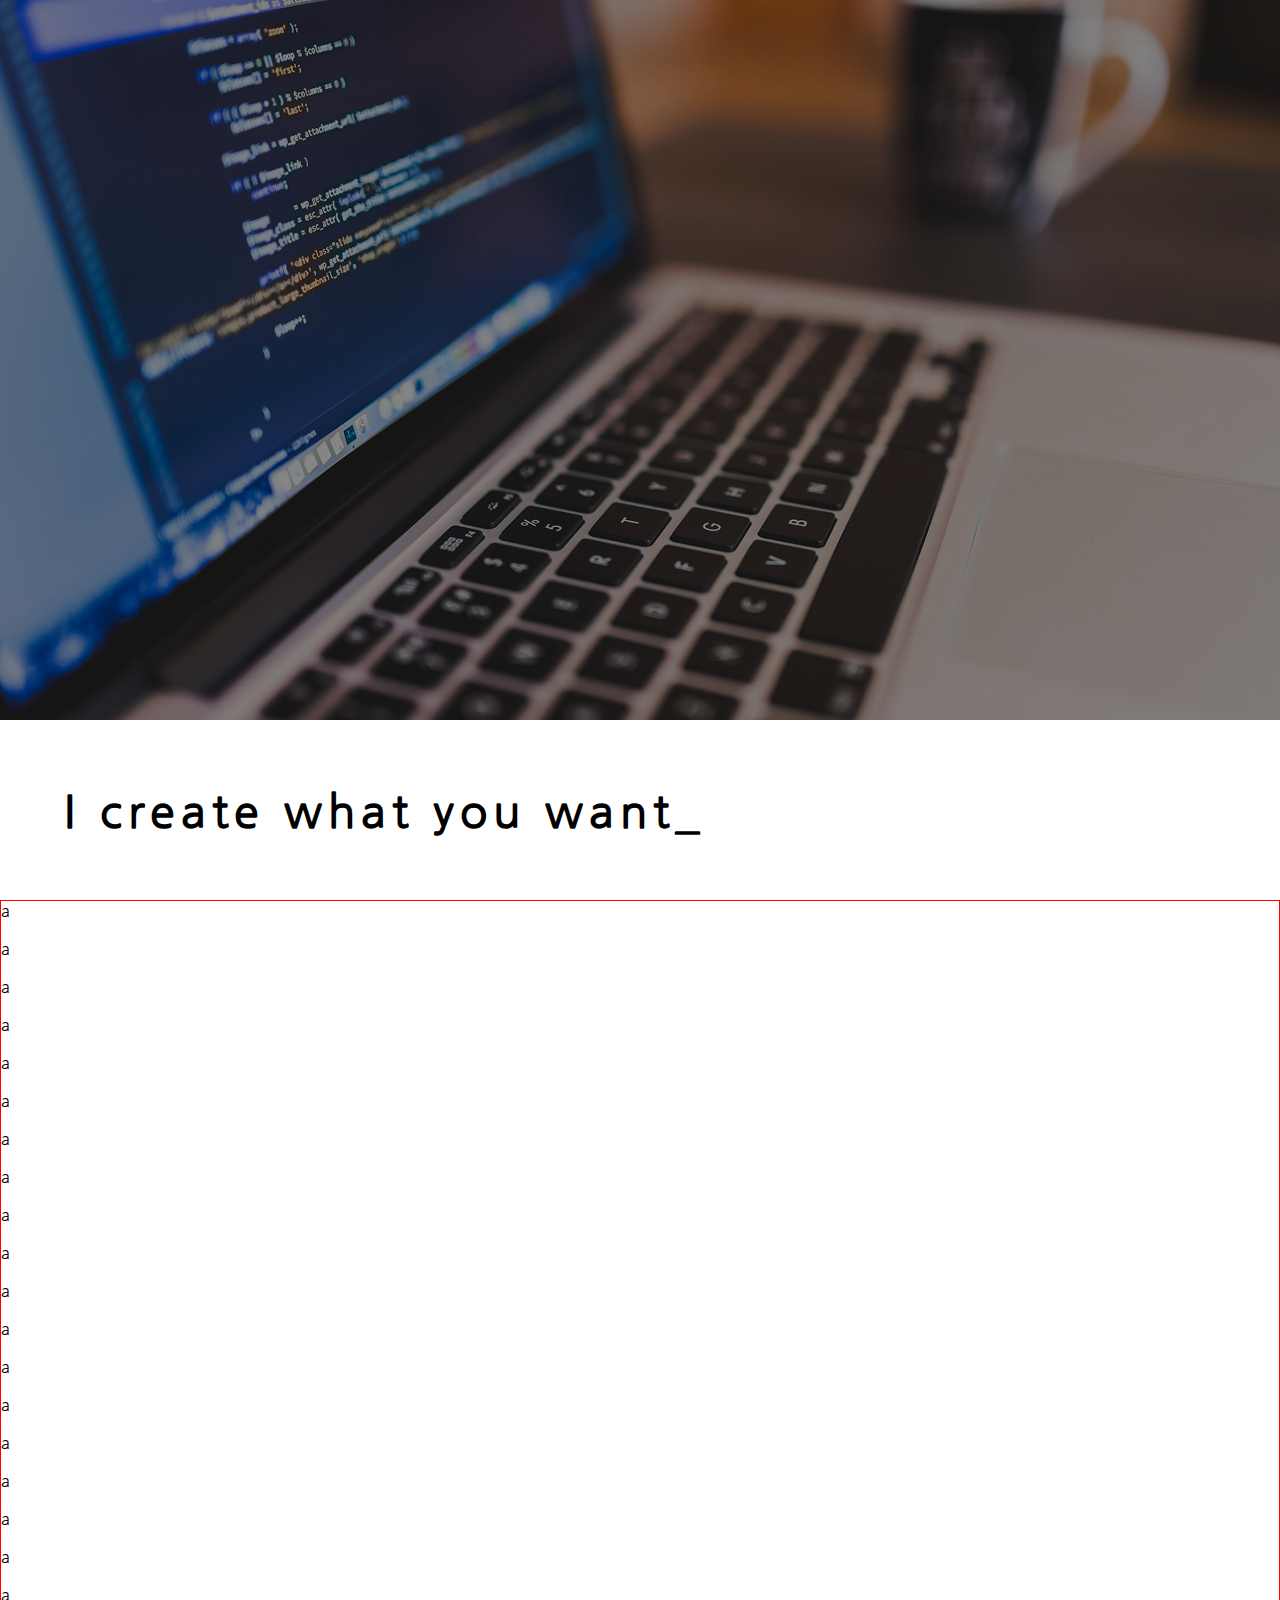
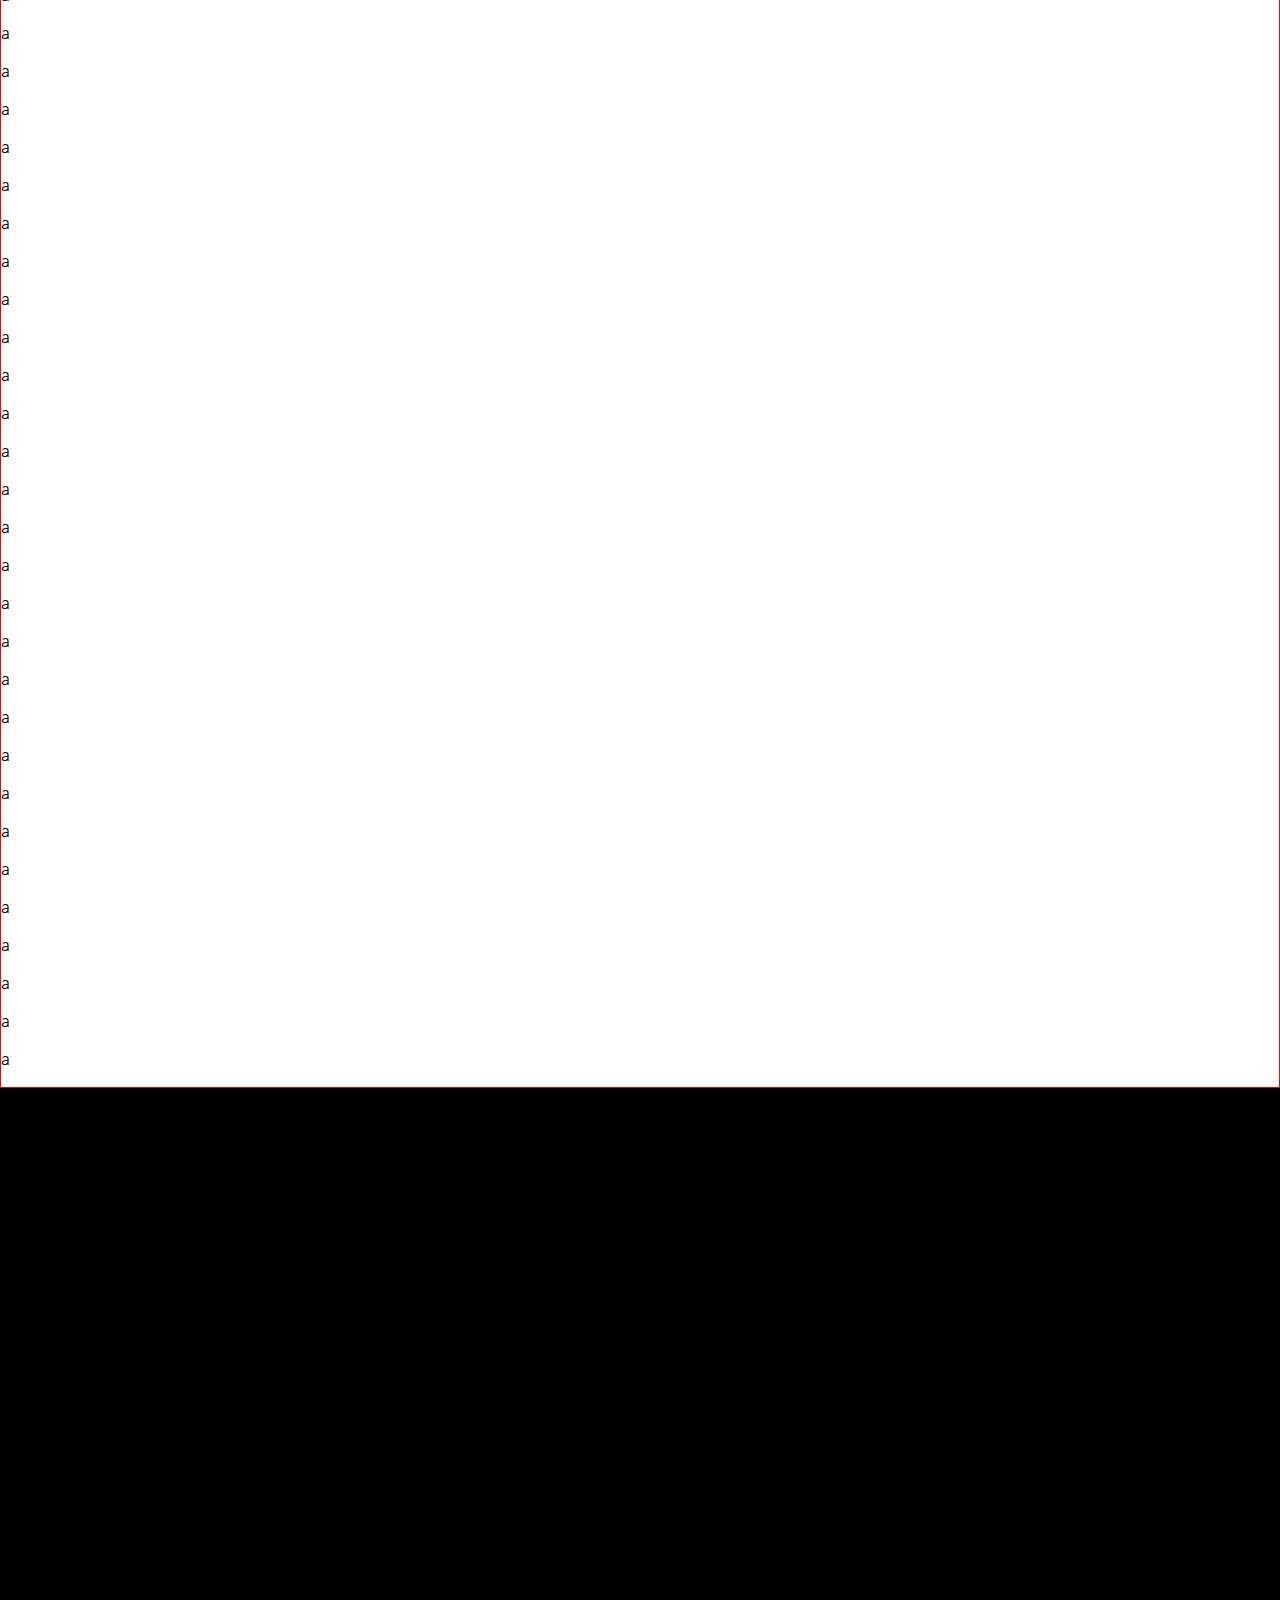
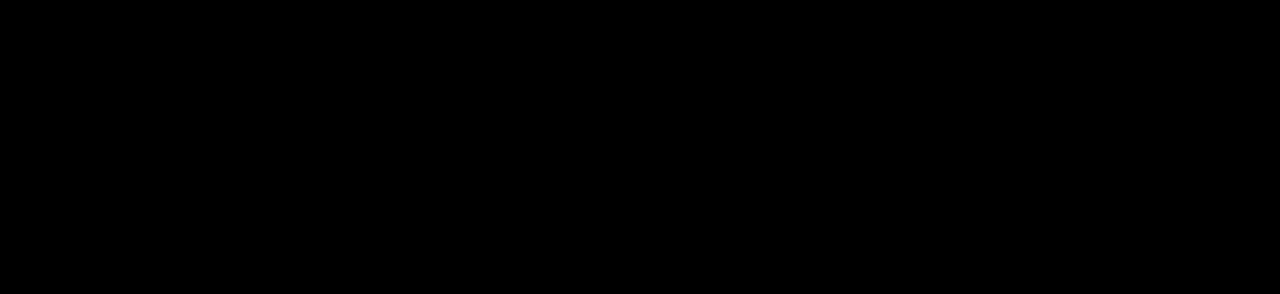
<file: index.html>
<!DOCTYPE html>
<html lang="en">
<head>
    <meta charset="UTF-8">
    <meta name="viewport" content="width=device-width, initial-scale=1.0">
    <meta http-equiv="X-UA-Compatible" content="ie=edge">
    <meta http-equiv="refresh" content="0;url='pf/index.html'" />
    <title>Document</title>
</head>
<body>
    
</body>
</html>
</file>
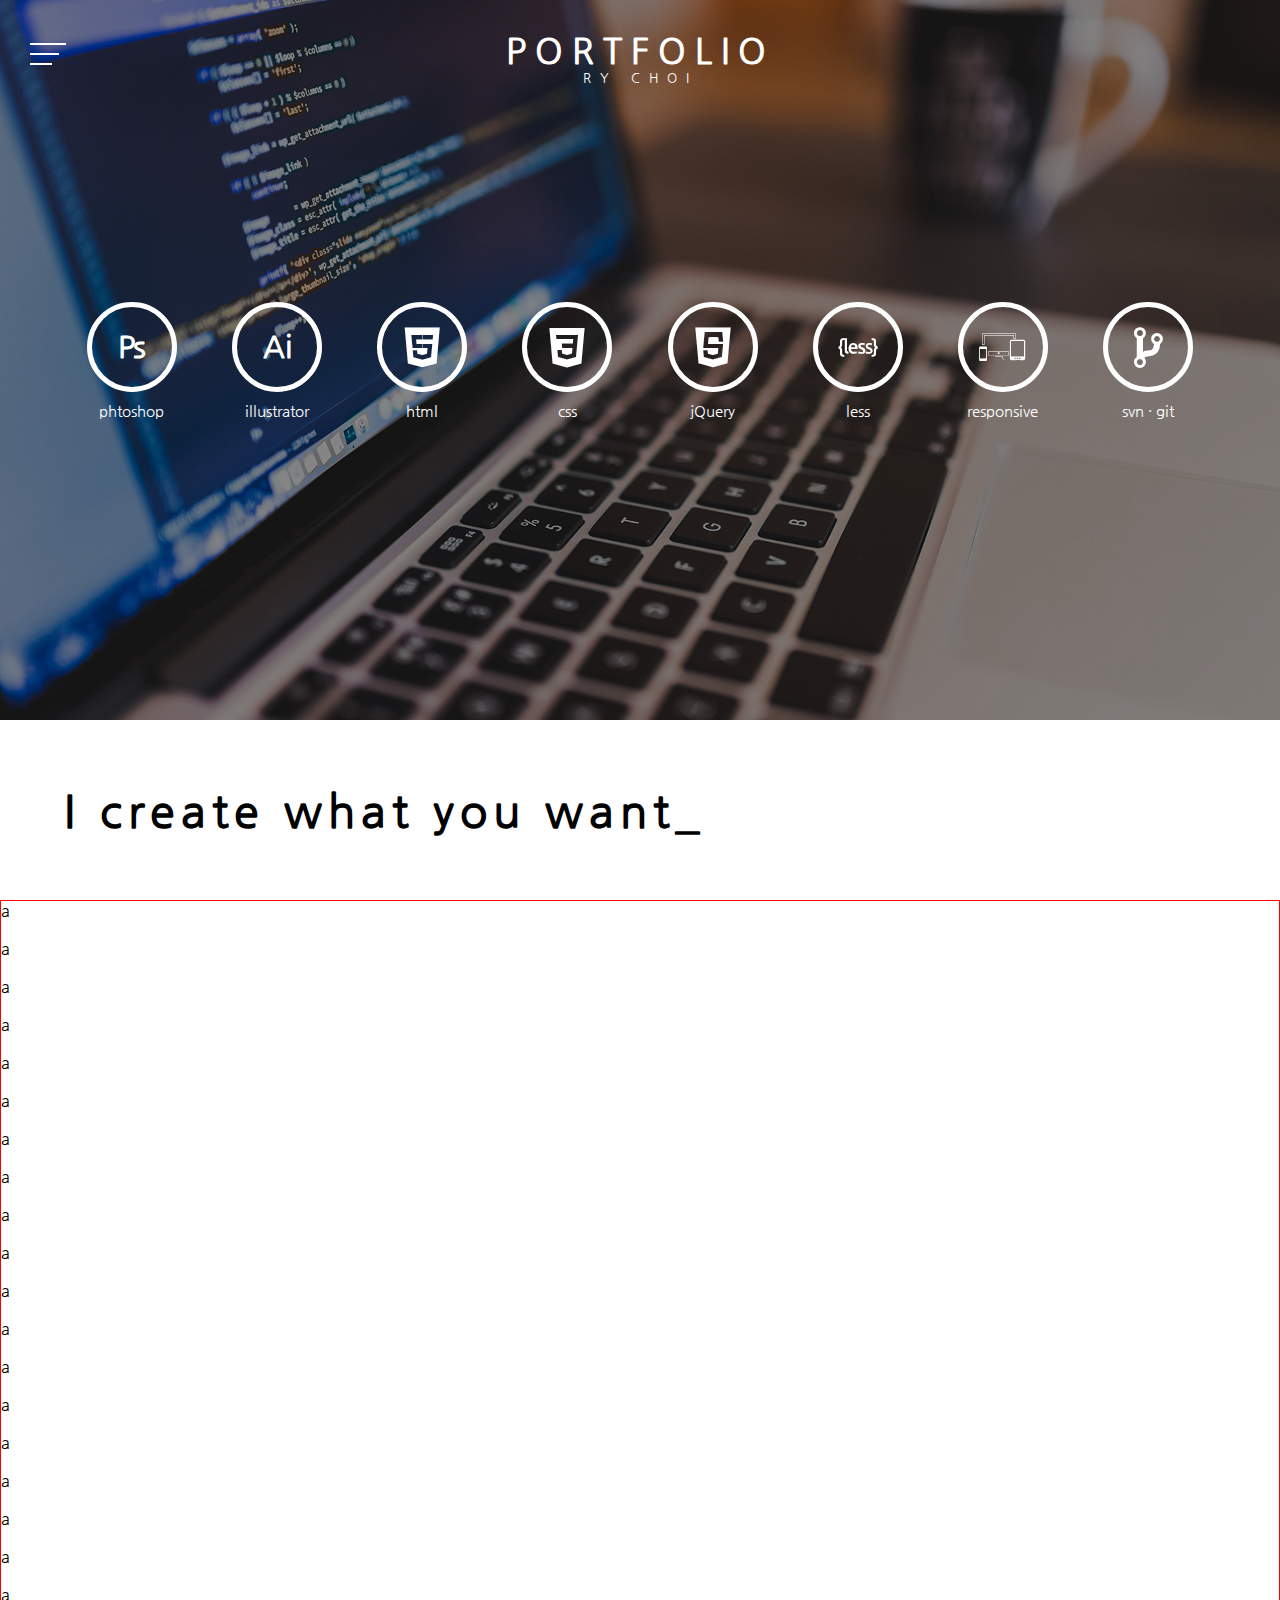
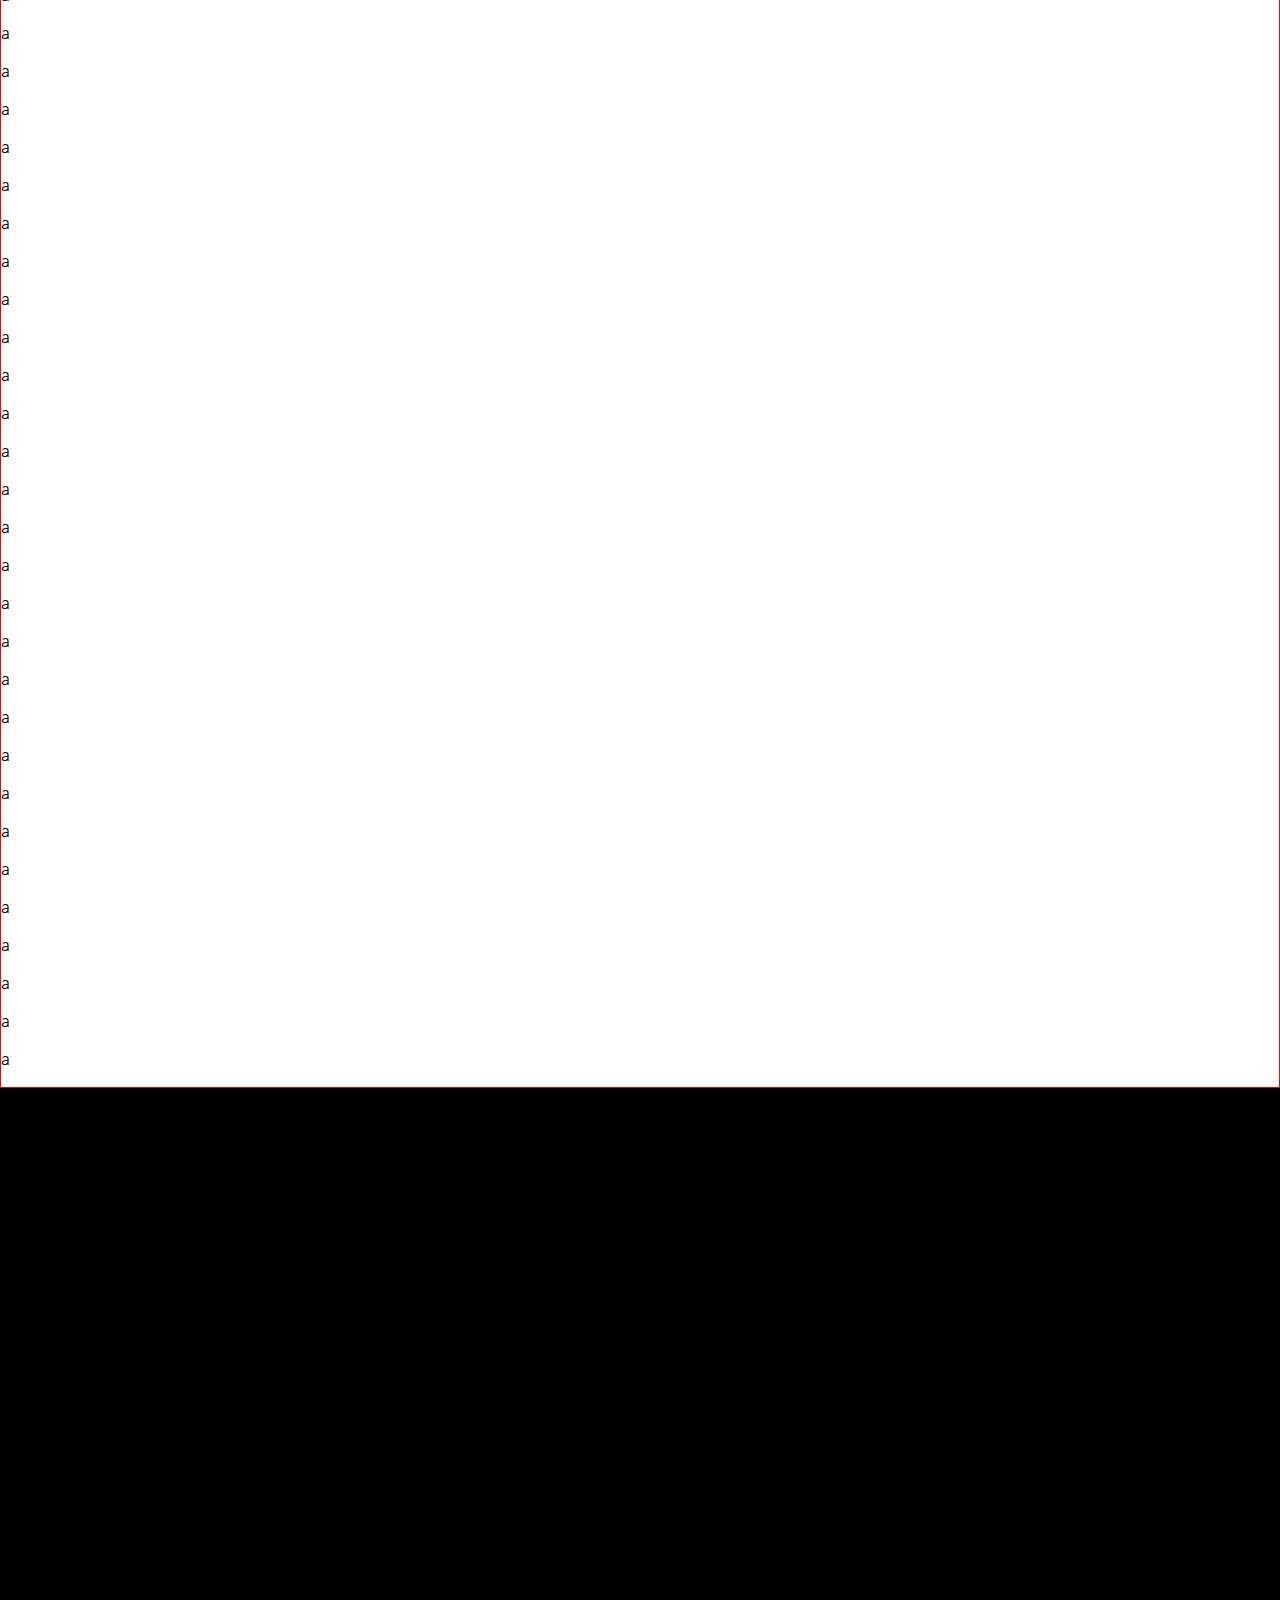
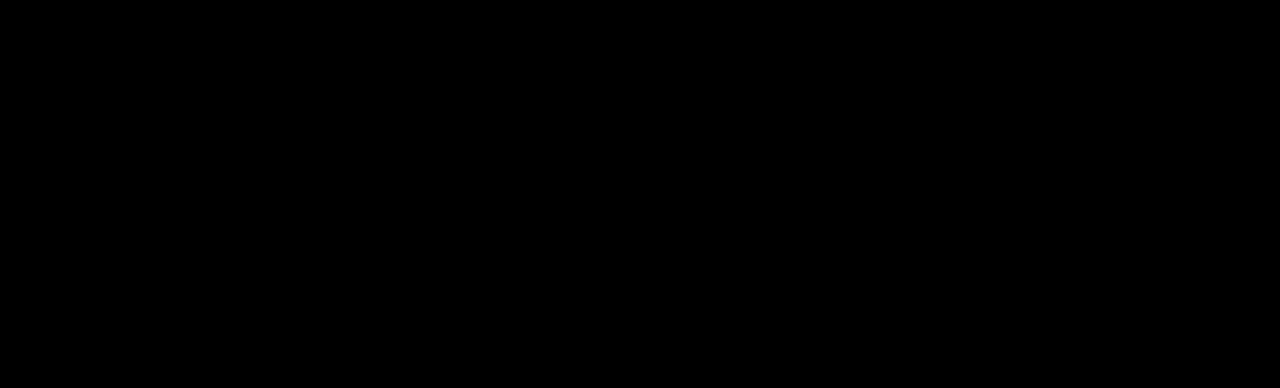
<file: pf/index.html>
<!DOCTYPE html>
<html lang="ko">
<head>
    <meta charset="UTF-8">
    <meta name="viewport" content="width=device-width, initial-scale=1.0">
    <meta http-equiv="X-UA-Compatible" content="ie=edge">
    <script src="https://ajax.googleapis.com/ajax/libs/jquery/1.12.0/jquery.min.js"></script>
    <!-- <link href='//cdn.jsdelivr.net/devicons/1.8.0/css/devicons.min.css' rel='stylesheet'> -->
    <link rel="stylesheet" href="css/devicons.min.css">
    <link rel="stylesheet" href="css/animate.css">
    <link rel="stylesheet" href="css/common.css">
    <script type="text/javascript" src="js/wow.min.js"></script>
    <script type="text/javascript" src="js/script.js"></script>
    <script>
        //순서1


        //순서3
        //순서4
        $(window).load(function()}{
            $('.wrapper').removeClass('loading-hidden')
        })
    </script>
    <title>Portfolio_by RY CHOI</title>
</head>
<body>
    <div class="wrapper loading-hidden">
        <!-- header -->
        <div class="header">
            <div class="menu">
                <div class="menu-btn wow fadeInUp" data-wow-duration="2s">
                    <span></span>
                    <span class="menu_btn_middle"></span>
                    <span class="menu_btn_bottom"></span>
                </div>
                <div class="gnb wow fadeInUp" data-wow-duration="0.6s">
                    <a href="#none" class="gnb_about wow fadeInLeft" data-wow-duration="0.3s">About</a>
                    <a href="#none" class="gnb_works wow fadeInLeft" data-wow-duration="0.6s">Works</a>
                    <a href="#none" class="wow fadeInLeft" data-wow-duration="0.9s">Contact</a>
                </div>
            </div>
            <div class="logo">
                <h1>
                    <a href="index.html">
                        <span class="wow fadeInUp" data-wow-duration="0.7s">PORTFOLIO</span>
                        <span class="wow fadeInUp" data-wow-duration="1.5s">RY CHOI</span>
                    </a>
                </h1>
            </div>
        </div>
        <!-- // header -->

        <!-- <div class="content"> -->
            <!-- about -->
            <div class="about pages">
                <div class="top">
                    <span class="filter"></span>
                    <div class="skills">
                        <ul>
                            <li class="wow fadeInUp" data-wow-delay="1s" data-wow-duration="1s">
                                <span class="devicons adobe">Ps</span>
                                <span class="text">phtoshop</span>
                            </li>
                            <li class="wow fadeInUp" data-wow-delay="1.1s" data-wow-duration="1s">
                                <span class="devicons adobe">Ai</span>
                                <span class="text">illustrator</span>
                            </li>
                            <li class="wow fadeInUp" data-wow-delay="1.2s" data-wow-duration="1s">
                                <span class="devicons devicons-html5"></span>
                                <span class="text">html</span>
                            </li>
                            <li class="wow fadeInUp" data-wow-delay="1.3s" data-wow-duration="1s">
                                <span class="devicons devicons-css3"></span>
                                <span class="text">css</span>
                            </li>
                            <li class="wow fadeInUp" data-wow-delay="1.4s" data-wow-duration="1s">
                                <span class="devicons devicons-javascript_shield"></span>
                                <span class="text">jQuery</span>
                            </li>
                            <li class="wow fadeInUp" data-wow-delay="1.5s" data-wow-duration="1s">
                                <span class="devicons devicons-less"></span>
                                <span class="text">less</span>
                            </li>
                            <li class="wow fadeInUp" data-wow-delay="1.6s" data-wow-duration="1s">
                                <span class="devicons devicons-responsive"></span>
                                <span class="text">responsive</span>
                            </li>
                            <li class="wow fadeInUp" data-wow-delay="1.7s" data-wow-duration="1s">
                                <span class="devicons devicons-git_branch"></span>
                                <span class="text">svn · git</span>
                            </li>
                        </ul>
                    </div>
                </div>
                <div class="bottom">
                    <div class="text">
                        I create what you want_
                    </div>
                </div>
            </div>
            <!-- // about -->

            <!-- works -->
            <div class="works pages">
                <p>a</p><br>
                <p>a</p><br>
                <p>a</p><br>
                <p>a</p><br>
                <p>a</p><br>
                <p>a</p><br>
                <p>a</p><br>
                <p>a</p><br>
                <p>a</p><br>
                <p>a</p><br>
                <p>a</p><br>
                <p>a</p><br>
                <p>a</p><br>
                <p>a</p><br>
                <p>a</p><br>
                <p>a</p><br>
                <p>a</p><br>
                <p>a</p><br>
                <p>a</p><br>
                <p>a</p><br>
                <p>a</p><br>
                <p>a</p><br>
                <p>a</p><br>
                <p>a</p><br>
                <p>a</p><br>
                <p>a</p><br>
                <p>a</p><br>
                <p>a</p><br>
                <p>a</p><br>
                <p>a</p><br>
                <p>a</p><br>
                <p>a</p><br>
                <p>a</p><br>
                <p>a</p><br>
                <p>a</p><br>
                <p>a</p><br>
                <p>a</p><br>
                <p>a</p><br>
                <p>a</p><br>
                <p>a</p><br>
                <p>a</p><br>
                <p>a</p><br>
                <p>a</p><br>
                <p>a</p><br>
                <p>a</p><br>
                <p>a</p><br>
                <p>a</p><br>
            </div>
            <!-- // works -->

            <!-- contact -->
            <div class="contact pages">

            </div>
            <!-- // contact -->
        <!-- </div> -->
    </div>
    <script>
        //순서2
    </script>
</body>
</html>
</file>
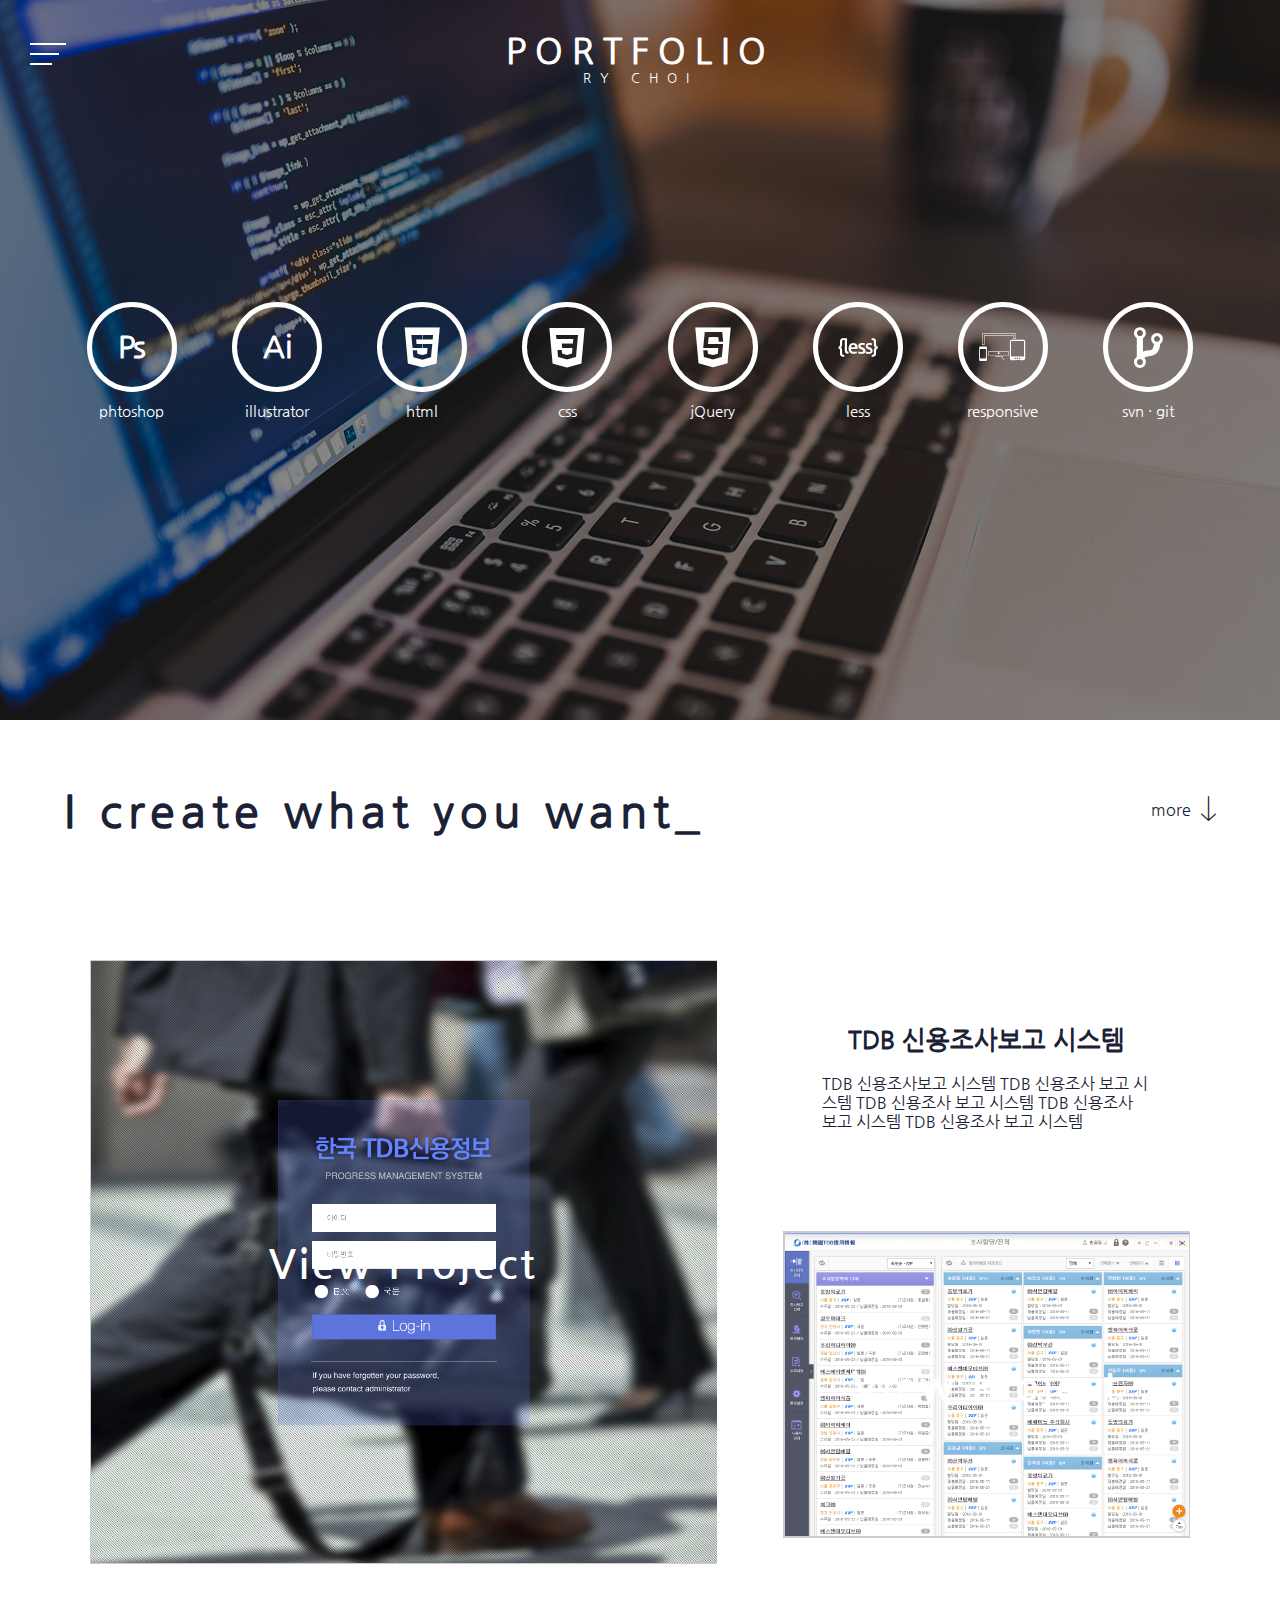
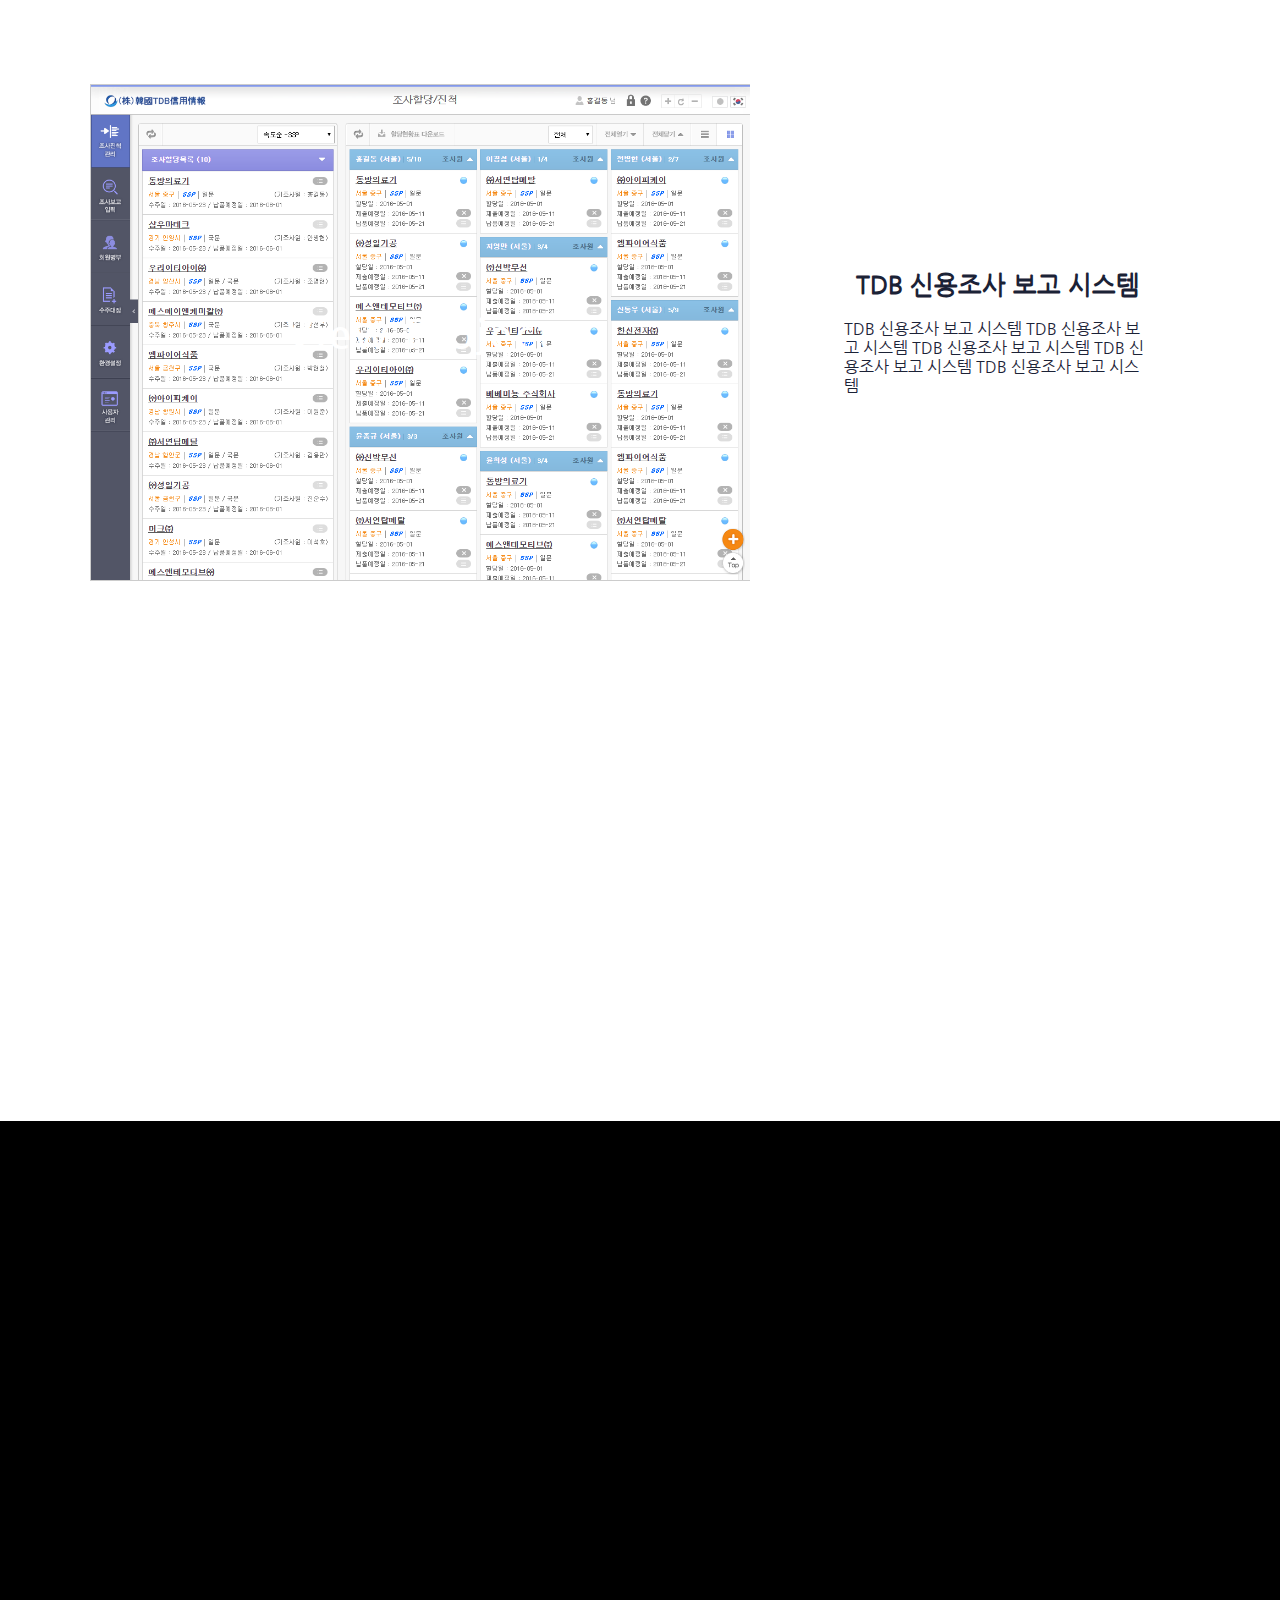
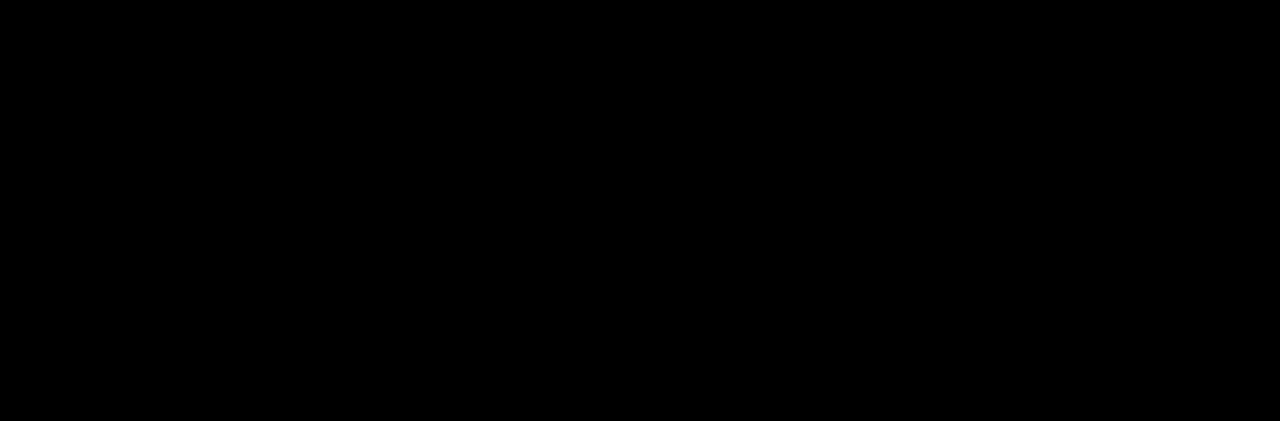
<file: public_html/pf/index.html>
<!DOCTYPE html>
<html lang="ko">
<head>
    <meta charset="UTF-8">
    <meta name="viewport" content="width=device-width, initial-scale=1.0">
    <meta http-equiv="X-UA-Compatible" content="IE=edge">
    <script src="https://ajax.googleapis.com/ajax/libs/jquery/1.12.0/jquery.min.js"></script>
    <link rel="stylesheet" href="css/animate.css">
    <link rel="stylesheet" href="css/devicons.min.css">
    <link rel="stylesheet" href="css/ionicons.min.css">
    <link rel="stylesheet" href="css/common.css">
    <script type="text/javascript" src="js/wow.min.js"></script>
    <script type="text/javascript" src="js/script.js"></script>
    <script>
        $(window).load(function(){
            $('.wrapper').removeClass('loading-hidden');
            $('.about .top').animate({'opacity': 1},500);
        })
    </script>
    <title>Portfolio_by RY CHOI</title>
</head>
<body>
    <div class="wrapper loading-hidden">
        <!-- header -->
        <div class="header">
            <div class="menu">
                <div class="menu-btn wow fadeInUp" data-wow-duration="2.5s">
                    <span></span>
                    <span class="menu_btn_middle"></span>
                    <span class="menu_btn_bottom"></span>
                </div>
                <div class="gnb wow fadeInUp" data-wow-duration="0.6s">
                    <a href="#none" class="gnb_about wow fadeInLeft" data-wow-duration="0.3s">About</a>
                    <a href="#none" class="gnb_works wow fadeInLeft" data-wow-duration="0.6s">Works</a>
                    <a href="#none" class="wow fadeInLeft" data-wow-duration="0.9s">Contact</a>
                </div>
            </div>
            <div class="logo">
                <h1>
                    <a href="index.html">
                        <span class="wow fadeInUp" data-wow-duration="1.2s">PORTFOLIO</span>
                        <span class="wow fadeInUp" data-wow-duration="2s">RY CHOI</span>
                    </a>
                </h1>
            </div>
        </div>
        <!-- // header -->

        <!-- <div class="content"> -->
            <!-- about -->
            <div class="about pages">
                <div class="top">
                    <span class="filter"></span>
                    <div class="skills">
                        <ul>
                            <li class="wow fadeInUp" data-wow-delay="1.5s" data-wow-duration="1s">
                                <span class="devicons adobe">Ps</span>
                                <span class="text">phtoshop</span>
                            </li>
                            <li class="wow fadeInUp" data-wow-delay="1.6s" data-wow-duration="1s">
                                <span class="devicons adobe">Ai</span>
                                <span class="text">illustrator</span>
                            </li>
                            <li class="wow fadeInUp" data-wow-delay="1.7s" data-wow-duration="1s">
                                <span class="devicons devicons-html5"></span>
                                <span class="text">html</span>
                            </li>
                            <li class="wow fadeInUp" data-wow-delay="1.8s" data-wow-duration="1s">
                                <span class="devicons devicons-css3"></span>
                                <span class="text">css</span>
                            </li>
                            <li class="wow fadeInUp" data-wow-delay="1.9s" data-wow-duration="1s">
                                <span class="devicons devicons-javascript_shield"></span>
                                <span class="text">jQuery</span>
                            </li>
                            <li class="wow fadeInUp" data-wow-delay="2s" data-wow-duration="1s">
                                <span class="devicons devicons-less"></span>
                                <span class="text">less</span>
                            </li>
                            <li class="wow fadeInUp" data-wow-delay="2.1s" data-wow-duration="1s">
                                <span class="devicons devicons-responsive"></span>
                                <span class="text">responsive</span>
                            </li>
                            <li class="wow fadeInUp" data-wow-delay="2.2s" data-wow-duration="1s">
                                <span class="devicons devicons-git_branch"></span>
                                <span class="text">svn · git</span>
                            </li>
                        </ul>
                    </div>
                </div>
                <div class="bottom wow fadeIn" data-wow-delay="1s" data-wow-duration="1s">
                    <div class="text">
                        I create what you want<span>_</span>
                    </div>
                    <div class="down-btn">
                        <a href="#none" title="밑으로">
                            more
                            <span class="ion-ios-arrow-thin-down"></span>
                        </a>
                    </div>
                </div>
            </div>
            <!-- // about -->

            <!-- works -->
            <div class="works pages">
                <div class="works-box works1">
                    <a href="#none">
                        <span class="float-left img-box">
                            <img src="images/img_works_tdb3.png" alt="TDB 신용조사보고 시스템">
                            <strong class="view-pjt">View Project</strong>
                        </span>
                        <span class="float-right">
                            <span class="text-box">
                                <span class="title">TDB 신용조사보고 시스템</span>
                                <span class="descrip">TDB 신용조사보고 시스템 TDB 신용조사 보고 시스템 TDB 신용조사 보고 시스템 TDB 신용조사 보고 시스템 TDB 신용조사 보고 시스템</span>
                            </span>
                            <span class="img-box sub-img">
                                <img src="images/img_works_tdb.png" alt="TDB 신용조사보고 시스템">
                                <strong class="view-pjt">View Project</strong>
                            </span>
                        </span>
                    </a>
                </div>
                <div class="works-box works2">
                    <a href="#none">
                        <span class="img-box main-img float-left">
                            <img src="images/img_works_tdb.png" alt="TDB 신용조사 보고 시스템">
                            <strong class="view-pjt">View Project</strong>
                        </span>
                        <span class="float-right">
                            <span class="text-box">
                                <span class="title">TDB 신용조사 보고 시스템</span>
                                <span class="descrip">TDB 신용조사 보고 시스템 TDB 신용조사 보고 시스템 TDB 신용조사 보고 시스템 TDB 신용조사 보고 시스템 TDB 신용조사 보고 시스템</span>
                            </span>
                        </span>
                    </a>
                </div>
                <div class="works-box works3">
                    <a href="#none"></a>
                </div>
                <div class="works-box works4">
                    <a href="#none"></a>
                </div>
                <div class="works-box works5">
                    <a href="#none"></a>
                </div>
                <div class="works-box works6">
                    <a href="#none"></a>
                </div>
            </div>
            <!-- // works -->

            <!-- contact -->
            <div class="contact pages">

            </div>
            <!-- // contact -->
        <!-- </div> -->
    </div>
</body>
</html>
</file>
<file: pf/css/common.css>
@font-face{
 	font-family:"NanumGothic-Regular";
 	src:url('../fonts/NanumGothic-Regular.eot');
 	src:url('../fonts/NanumGothic-Regular.eot?#iefix') format('embedded-opentype'),
 	url('../fonts/NanumGothic-Regular.woff') format('woff'),
 	url('../fonts/NanumGothic-Regular.ttf') format('truetype');
 }

 @font-face{
 	font-family:"NanumGothic-Bold";
 	src:url('../fonts/NanumGothic-Bold.eot');
 	src:url('../fonts/NanumGothic-Bold.eot?#iefix') format('embedded-opentype'),
 	url('../fonts/NanumGothic-Bold.woff') format('woff'),
 	url('../fonts/NanumGothic-Bold.ttf') format('truetype');
 }
@font-face {font-family:'devicons';
    src:url('../fonts/devicons.eot?xqxft6');
    src:url('../fonts/devicons.eot?#iefixxqxft6') format('embedded-opentype'), url('../fonts/devicons.woff?xqxft6') format('woff'), url('../fonts/devicons.ttf?xqxft6') format('truetype'), url('../fonts/devicons.svg?xqxft6#devicons') format('svg');
    font-weight: normal;
    font-style: normal;
}
.devicons {font-family:'devicons'}
* {margin: 0; padding: 0;}
ul {list-style:none;}
a {text-decoration:none;}
html,body{max-width:100%;min-width:320px;height:100%;}
body * {font-family: "NanumGothic-Regular", sans-serif;}
body::-webkit-scrollbar {visibility: hidden;}
.wrapper {position:relative;width:100%;height:100%;-ms-overflow-style:none;overflow:-moz-scrollbars-none;}
.wrapper.loading-hidden {display:visible;}
.header {z-index:10;position:absolute;margin-top:30px;width:100%;height:100px;}
.menu {position:fixed;top:43px;left:30px;}
.menu-btn {width:36px;cursor:pointer;}
.menu-btn span {display:block;margin-top:8px;width:100%;height:2px;background-color: #fff;}
.menu-btn span:first-child {margin-top: 0;}
.menu-btn span.menu_btn_middle {width:80%;}
.menu-btn span.menu_btn_bottom {width:60%;}

.gnb {display:none;margin-top:20px;}
.gnb.on {display:block;}
.gnb a {display:block;margin-top:10px;font-size:25px;color:#fff;letter-spacing:7px;}
.gnb a::after {display:block;content:" ";width:0%;height:2px;background-color: #fff;-webkit-transition:width 0.3s ease;-o-transition:width 0.3s ease;transition:width 0.3s ease;}
.gnb a.on::after {width:100%;}
.gnb visited {color:#fff;}

.logo {margin:0 auto;width:300px;text-align:center;}
.logo h1 a {font-weight:700;color:#fff;}
.logo h1 a:visited {color:#fff;}
.logo h1 a span {display:block;font-size:35px;letter-spacing:9px;}
.logo h1 a span:last-child {font-size:13px;font-weight:500;}

.about {width:100%;height:100%;}
.about .top {position:relative;width: 100%;height:80%;background: url('../images/bg_2.jpg') no-repeat center center; -webkit-background-size: cover;background-size: cover;}
.about .top .skills {z-index:6;position:absolute;top:50%;width:100%;text-align:center;}
.about .top .skills ul {margin:0 auto;}
.about .top .skills li {display:inline-block;margin:10px 2%;color:#fff;}
.about .top .skills li .devicons {display:inline-block;width:80px;height:80px;line-height:80px;font-size:50px;border:5px #fff solid;border-radius:50%;}
.about .top .skills li .devicons.adobe {font-family: "NanumGothic-Regular", sans-serif;font-size:30px;font-weight:600;}
.about .top .skills li .devicons.devicons-responsive {font-size:65px;}
.about .top .skills li .text {display:block;margin-top: 10px;font-size:15px;}
.about .top .filter {z-index:5;position:absolute;display:block;top:0;left:0;width:100%;height:100%;font-size:0;vertical-align:top;background:rgba(0,0,0,0.4);}
.about .bottom {display:table;width:100%;height:20%;}
.about .bottom .text {display:table-cell;padding:0 5%;font-size:45px;font-weight:600;letter-spacing: 6px;vertical-align:middle;}

.works {border:1px red solid;}

.contact {height:100%;background-color: #000;}

@media (max-width: 1200px) {
    .about .top .skills li {margin:10px 1%;}
}

@media (max-width: 1024px) {
    .about .top .skills ul {width:65%;min-width:510px;}
    .about .top .skills li {margin:10px 3%;}
}

@media (max-width: 510px) {
    .menu {top:32px;}
    .logo {text-align:right;}
    .logo h1 a span {font-size:15px;}
    .logo h1 a span:last-child {font-size:12px;}
    .about .top {background: url('../images/bg_2_low.jpg') no-repeat 40% center; -webkit-background-size: cover;background-size: cover;}
    .about .top .skills ul {width:90%;min-width:320px;margin-top:20px;}
    .about .top .skills li {margin:10px 2.5%;}
    .about .top .skills li .devicons {width:60px;height:60px;line-height:60px;font-size:35px;border:4px #fff solid;}
    .about .top .skills li .devicons.adobe {font-size:25px;}
    .about .top .skills li .devicons.devicons-responsive {font-size:54px;}
}

@media (max-width: 420px) {
    .about .top .skills ul {width:85%;margin-top:50px;}
    .about .top .skills li {margin:10px 2%;width:58px;}
    .about .top .skills li .devicons {width:40px;height:40px;line-height:40px;font-size:22px;border:3px #fff solid;}
    .about .top .skills li .devicons.adobe {font-size:15px;}
    .about .top .skills li .devicons.devicons-less {font-size:30px;}
    .about .top .skills li .devicons.devicons-responsive {font-size:35px;}
    .about .top .skills li .text {font-size:12px;}
    .about .bottom .text {font-size:25px;}
}
</file>
<file: public_html/pf/css/common.css>
@font-face{
 	font-family:"NanumGothic-Regular";
 	src:url('../fonts/NanumGothic-Regular.eot');
 	src:url('../fonts/NanumGothic-Regular.eot?#iefix') format('embedded-opentype'),
 	url('../fonts/NanumGothic-Regular.woff') format('woff'),
 	url('../fonts/NanumGothic-Regular.ttf') format('truetype');
 }

 @font-face{
 	font-family:"NanumGothic-Bold";
 	src:url('../fonts/NanumGothic-Bold.eot');
 	src:url('../fonts/NanumGothic-Bold.eot?#iefix') format('embedded-opentype'),
 	url('../fonts/NanumGothic-Bold.woff') format('woff'),
 	url('../fonts/NanumGothic-Bold.ttf') format('truetype');
 }
* {margin: 0; padding: 0;}
ul {list-style:none;}
a {text-decoration:none;}
html,body{max-width:100%;min-width:320px;height:100%;}
body * {font-family: "NanumGothic-Regular", sans-serif;}
strong {font-family: "NanumGothic-Bold", sans-serif;}
::-webkit-scrollbar {display:none;}

.wrapper {position:relative;width:100%;height:100%;-ms-overflow-style:none;overflow:-moz-scrollbars-none;}
.wrapper.loading-hidden {display:visible;}
.header {z-index:10;position:absolute;margin-top:30px;width:100%;height:100px;}
.menu {position:fixed;top:43px;left:30px;}
.menu .menu-btn {width:36px;cursor:pointer;}
.menu .menu-btn span {display:block;margin-top:8px;width:100%;height:2px;background-color: #fff;}
.menu .menu-btn span:first-child {margin-top: 0;}
.menu .menu-btn span.menu_btn_middle {width:80%;}
.menu .menu-btn span.menu_btn_bottom {width:60%;}

.gnb {display:none;margin-top:20px;}
.gnb.on {display:block;}
.gnb a {display:block;margin-top:10px;font-size:25px;color:#fff;letter-spacing:7px;}
.gnb a::after {display:block;content:" ";width:0%;height:2px;background-color: #fff;-webkit-transition:width 0.3s ease;-o-transition:width 0.3s ease;transition:width 0.3s ease;}
.gnb a.on::after {width:100%;}
.gnb visited {color:#fff;}

.logo {margin:0 auto;width:300px;text-align:center;}
.logo h1 a {font-weight:700;color:#fff;}
.logo h1 a:visited {color:#fff;}
.logo h1 a span {display:block;font-size:35px;letter-spacing:9px;}
.logo h1 a span:last-child {font-size:13px;font-weight:500;}

.about {width:100%;height:100%;}
.about .top {position:relative;width: 100%;height:80%;opacity:0;background: url('../images/bg_2.jpg') no-repeat center center; -webkit-background-size: cover;background-size: cover;}
.about .top .skills {z-index:6;position:absolute;top:50%;width:100%;text-align:center;}
.about .top .skills ul {margin:0 auto;}
.about .top .skills li {display:inline-block;margin:10px 2%;color:#fff;}
.about .top .skills li .devicons {display:inline-block;width:80px;height:80px;line-height:80px;font-size:50px;border:5px #fff solid;border-radius:50%;}
.about .top .skills li .devicons.adobe {font-family: "NanumGothic-Regular", sans-serif;font-size:30px;font-weight:600;}
.about .top .skills li .devicons.devicons-responsive {font-size:65px;}
.about .top .skills li .text {display:block;margin-top: 10px;font-size:15px;}
.about .top .filter {z-index:5;position:absolute;display:block;top:0;left:0;width:100%;height:100%;font-size:0;vertical-align:top;background:rgba(0,0,0,0.4);}
.about .bottom {display:table;width:100%;height:20%;}
.about .bottom .text {display:table-cell;padding-left:5%;width:75%;font-size:45px;color:#1b2236;font-weight:600;letter-spacing: 6px;vertical-align:middle;}
.about .bottom .text span {height:0;-webkit-animation: cursormove 1s infinite; /* Safari 4.0 - 8.0 */animation: cursormove 1s infinite;}
@-webkit-keyframes cursormove {0%   {opacity: 0;} 49%  {opacity: 0;} 50%  {opacity: 1;} 100% {opacity: 1;}}/* Safari 4.0 - 8.0 */
@keyframes cursormove {0%   {opacity: 0;} 49%  {opacity: 0;} 50%  {opacity: 1;} 100% {opacity: 1;}}/* Standard syntax */
.about .bottom .down-btn {display:table-cell;padding-right:5%;width:15%;height:100%;text-align:right;vertical-align:middle;}
.about .bottom .down-btn a {position:relative;display:inline-block;padding-right:25px;height:50px;line-height:50px;color:#1b2236;}
.about .bottom .down-btn a span {position:absolute;right:0;font-size:40px;-webkit-animation:  downmove 1s ease infinite; /* Safari 4.0 - 8.0 */animation: downmove 1s ease infinite;}
@-webkit-keyframes downmove {0%   {top:0px;} 50%  {top:3px;} 100% {top:0px;}} /* Safari 4.0 - 8.0 */
@keyframes downmove {0%   {top:0px;} 50%  {top:3px;} 100% {top:0px;}}/* Standard syntax */

.works {overflow:hidden;width:100%;height:auto;}
.works-box {overflow:hidden;width:100%;height:100%;}
.works-box a {overflow:hidden;display:block;margin:0 auto;padding:60px 90px;max-width:1400px;}
.works-box a .float-left {overflow:hidden;float:left;display:block;}
.works-box a .float-right {overflow:hidden;float:right;display:block;position:relative;}
.works-box a .img-box {overflow:hidden;position:relative;display:block;text-align:center;}
.works-box a .img-box::after {position:absolute;top:0;left:0;display:block;content:" ";width:100%;height:100%;opacity:0;background:#000;-webkit-animation:imgBlindOut 0.5s ease forwards;animation: imgBlindOut 0.5s ease forwards;}
.works-box a .img-box .view-pjt {display:inline-block;z-index:20;position:absolute;left:0;top:50%;width:100%;font-size:40px;font-weight:bold;color:#fff;letter-spacing:3px;-webkit-animation:textBlindOut 0.5s ease forwards;animation: textBlindOut 0.5s ease forwards;}
.works-box a .img-box img {width:100%;vertical-align:top;}
.works-box a .text-box {display:block;padding:35px;color:#1b2236;border:4px #fff solid;-webkit-animation:borderColorOut 0.5s ease forwards;animation: borderColorOut 0.5s ease forwards;}
.works-box a .text-box .title  {display:block;margin-bottom:20px;text-align:center;font-weight:bold;font-size:25px;}
/*img-box Blind*/
.works-box a.on .img-box::after {-webkit-animation:imgBlindIn 0.5s ease forwards;animation: imgBlindIn 0.5s ease forwards;}
@-webkit-keyframes imgBlindOut {0% {opacity:0.4;} 100% {opacity:0;}}
@keyframes imgBlindOut {0% {opacity:0.4;} 100% {opacity:0;}}
@-webkit-keyframes imgBlindIn {0% {opacity:0;} 100% {opacity:0.4;}}
@keyframes imgBlindIn {0% {opacity:0;} 100% {opacity:0.4;}}
.works-box a.on .img-box .view-pjt {-webkit-animation:textBlindIn 0.5s ease forwards;animation: textBlindIn 0.5s ease forwards;}
@-webkit-keyframes textBlindOut {0% {opacity:1;} 100% {opacity:0;}}
@keyframes textBlindOut {0% {opacity:1;} 100% {opacity:0;}}
@-webkit-keyframes textBlindIn {0% {opacity:0;} 100% {opacity:1;}}
@keyframes textBlindIn {0% {opacity:0;} 100% {opacity:1;}}
/*text-box border*/
.works-box a.on .text-box {-webkit-animation:borderColorIn 0.5s ease forwards;animation: borderColorIn 0.5s ease forwards;}
@-webkit-keyframes borderColorOut {0% {border:4px #1b2336solid;} 100% {border:4px #fff  solid;}}
@keyframes borderColorOut {0% {border:4px #1b2336  solid;} 100% {border:4px #fff solid;}}
@-webkit-keyframes borderColorIn {0% {border:4px #fff solid;} 100% {border:4px #1b2336 solid;}}
@keyframes borderColorIn {0% {border:4px #fff solid;} 100% {border:4px #1b2336 solid;}}

.works1 a .float-left {margin-right:3%;width:57%;}
.works1 a .float-right {margin-left:3%;width:37%;}
.works1 a .float-right .text-box {height:40%;}
.works1 a .float-right .img-box {margin-top:15%;height:40%;border:1px #ccc solid;}
.works1 a .img-box img {border:1px #ccc solid;}

.works2 a .float-left {width:60%;}
.works2 a .float-right {width:35%;}
.works2 a .img-box img {border:1px #ccc solid;}

.contact {height:100%;background-color: #000;}



@media (max-width: 1200px) {
    .about .top .skills li {margin:10px 1%;}
}

@media (max-width: 1024px) {
    .about .top .skills ul {width:65%;min-width:510px;}
    .about .top .skills li {margin:10px 3%;}
}

@media (max-width: 510px) {
    .menu {top:32px;}
    .menu .menu-btn {width:30px;}
    .logo {text-align:right;}
    .logo h1 a span {font-size:15px;}
    .logo h1 a span:last-child {font-size:12px;}
    .about .top {background: url('../images/bg_2_low.jpg') no-repeat 40% center; -webkit-background-size: cover;background-size: cover;}
    .about .top .skills ul {width:90%;min-width:320px;margin-top:20px;}
    .about .top .skills li {margin:10px 2.5%;}
    .about .top .skills li .devicons {width:60px;height:60px;line-height:60px;font-size:35px;border:4px #fff solid;}
    .about .top .skills li .devicons.adobe {font-size:25px;}
    .about .top .skills li .devicons.devicons-responsive {font-size:54px;}
    .about .bottom .text {font-size:30px;}
}

@media (max-width: 420px) {
    .about .top .skills ul {width:85%;margin-top:50px;}
    .about .top .skills li {margin:10px 2%;width:58px;}
    .about .top .skills li .devicons {width:40px;height:40px;line-height:40px;font-size:22px;border:3px #fff solid;}
    .about .top .skills li .devicons.adobe {font-size:15px;}
    .about .top .skills li .devicons.devicons-less {font-size:30px;}
    .about .top .skills li .devicons.devicons-responsive {font-size:35px;}
    .about .top .skills li .text {font-size:12px;}
    .about .bottom .text {font-size:20px;}
    .about .bottom .down-btn a {padding-right:10px;font-size:13px;}
    .about .bottom .down-btn a span {font-size:20px;}
}
</file>
<file: pf/css/devicons.min.css>
/*!
 *  Devicons 1.8.0 made by Theodore Vorillas / http://vorillaz.com 
 */
@font-face{font-family:devicons;src:url(../fonts/devicons.eot?xqxft6);src:url(../fonts/devicons.eot?#iefixxqxft6) format("embedded-opentype"),url(../fonts/devicons.woff?xqxft6) format("woff"),url(../fonts/devicons.ttf?xqxft6) format("truetype"),url(../fonts/devicons.svg?xqxft6#devicons) format("svg");font-weight:400;font-style:normal}.devicons{font-family:devicons;speak:none;font-style:normal;font-weight:400;font-variant:normal;text-transform:none;line-height:1;-webkit-font-smoothing:antialiased;-moz-osx-font-smoothing:grayscale}.devicons-git:before{content:"\e602"}.devicons-git_compare:before{content:"\e628"}.devicons-git_branch:before{content:"\e625"}.devicons-git_commit:before{content:"\e629"}.devicons-git_pull_request:before{content:"\e626"}.devicons-git_merge:before{content:"\e627"}.devicons-bitbucket:before{content:"\e603"}.devicons-github_alt:before{content:"\e608"}.devicons-github_badge:before{content:"\e609"}.devicons-github:before{content:"\e60a"}.devicons-github_full:before{content:"\e617"}.devicons-java:before{content:"\e638"}.devicons-ruby:before{content:"\e639"}.devicons-scala:before{content:"\e637"}.devicons-python:before{content:"\e63c"}.devicons-go:before{content:"\e624"}.devicons-ruby_on_rails:before{content:"\e63b"}.devicons-django:before{content:"\e61d"}.devicons-markdown:before{content:"\e63e"}.devicons-php:before{content:"\e63d"}.devicons-mysql:before{content:"\e604"}.devicons-streamline:before{content:"\e605"}.devicons-database:before{content:"\e606"}.devicons-laravel:before{content:"\e63f"}.devicons-javascript:before{content:"\e64e"}.devicons-angular:before{content:"\e653"}.devicons-backbone:before{content:"\e652"}.devicons-coffeescript:before{content:"\e651"}.devicons-jquery:before{content:"\e650"}.devicons-modernizr:before{content:"\e620"}.devicons-jquery_ui:before{content:"\e654"}.devicons-ember:before{content:"\e61b"}.devicons-dojo:before{content:"\e61c"}.devicons-nodejs:before{content:"\e619"}.devicons-nodejs_small:before{content:"\e618"}.devicons-javascript_shield:before{content:"\e64f"}.devicons-bootstrap:before{content:"\e647"}.devicons-sass:before{content:"\e64b"}.devicons-css3_full:before{content:"\e64a"}.devicons-css3:before{content:"\e649"}.devicons-html5:before{content:"\e636"}.devicons-html5_multimedia:before{content:"\e632"}.devicons-html5_device_access:before{content:"\e633"}.devicons-html5_3d_effects:before{content:"\e635"}.devicons-html5_connectivity:before{content:"\e634"}.devicons-ghost_small:before{content:"\e614"}.devicons-ghost:before{content:"\e61f"}.devicons-magento:before{content:"\e640"}.devicons-joomla:before{content:"\e641"}.devicons-jekyll_small:before{content:"\e60d"}.devicons-drupal:before{content:"\e642"}.devicons-wordpress:before{content:"\e60b"}.devicons-grunt:before{content:"\e64c"}.devicons-bower:before{content:"\e64d"}.devicons-npm:before{content:"\e61e"}.devicons-yahoo_small:before{content:"\e62b"}.devicons-yahoo:before{content:"\e615"}.devicons-bing_small:before{content:"\e600"}.devicons-windows:before{content:"\e60f"}.devicons-linux:before{content:"\e612"}.devicons-ubuntu:before{content:"\e63a"}.devicons-android:before{content:"\e60e"}.devicons-apple:before{content:"\e611"}.devicons-appstore:before{content:"\e613"}.devicons-phonegap:before{content:"\e630"}.devicons-blackberry:before{content:"\e623"}.devicons-stackoverflow:before{content:"\e610"}.devicons-techcrunch:before{content:"\e62c"}.devicons-codrops:before{content:"\e62f"}.devicons-css_tricks:before{content:"\e601"}.devicons-smashing_magazine:before{content:"\e62d"}.devicons-netmagazine:before{content:"\e62e"}.devicons-codepen:before{content:"\e616"}.devicons-cssdeck:before{content:"\e62a"}.devicons-hackernews:before{content:"\e61a"}.devicons-dropbox:before{content:"\e607"}.devicons-google_drive:before{content:"\e631"}.devicons-visualstudio:before{content:"\e60c"}.devicons-unity_small:before{content:"\e621"}.devicons-raspberry_pi:before{content:"\e622"}.devicons-chrome:before{content:"\e643"}.devicons-ie:before{content:"\e644"}.devicons-firefox:before{content:"\e645"}.devicons-opera:before{content:"\e646"}.devicons-safari:before{content:"\e648"}.devicons-swift:before{content:"\e655"}.devicons-symfony:before{content:"\e656"}.devicons-symfony_badge:before{content:"\e657"}.devicons-less:before{content:"\e658"}.devicons-stylus:before{content:"\e659"}.devicons-trello:before{content:"\e65a"}.devicons-atlassian:before{content:"\e65b"}.devicons-jira:before{content:"\e65c"}.devicons-envato:before{content:"\e65d"}.devicons-snap_svg:before{content:"\e65e"}.devicons-raphael:before{content:"\e65f"}.devicons-google_analytics:before{content:"\e660"}.devicons-compass:before{content:"\e661"}.devicons-onedrive:before{content:"\e662"}.devicons-gulp:before{content:"\e663"}.devicons-atom:before{content:"\e664"}.devicons-cisco:before{content:"\e665"}.devicons-nancy:before{content:"\e666"}.devicons-clojure:before{content:"\e668"}.devicons-clojure_alt:before{content:"\e66a"}.devicons-perl:before{content:"\e669"}.devicons-celluloid:before{content:"\e66b"}.devicons-w3c:before{content:"\e66c"}.devicons-redis:before{content:"\e66d"}.devicons-postgresql:before{content:"\e66e"}.devicons-webplatform:before{content:"\e66f"}.devicons-jenkins:before{content:"\e667"}.devicons-requirejs:before{content:"\e670"}.devicons-opensource:before{content:"\e671"}.devicons-typo3:before{content:"\e672"}.devicons-uikit:before{content:"\e673"}.devicons-doctrine:before{content:"\e674"}.devicons-groovy:before{content:"\e675"}.devicons-nginx:before{content:"\e676"}.devicons-haskell:before{content:"\e677"}.devicons-zend:before{content:"\e678"}.devicons-gnu:before{content:"\e679"}.devicons-yeoman:before{content:"\e67a"}.devicons-heroku:before{content:"\e67b"}.devicons-debian:before{content:"\e67d"}.devicons-travis:before{content:"\e67e"}.devicons-dotnet:before{content:"\e67f"}.devicons-codeigniter:before{content:"\e680"}.devicons-javascript_badge:before{content:"\e681"}.devicons-yii:before{content:"\e682"}.devicons-msql_server:before{content:"\e67c"}.devicons-composer:before{content:"\e683"}.devicons-krakenjs_badge:before{content:"\e684"}.devicons-krakenjs:before{content:"\e685"}.devicons-mozilla:before{content:"\e686"}.devicons-firebase:before{content:"\e687"}.devicons-sizzlejs:before{content:"\e688"}.devicons-creativecommons:before{content:"\e689"}.devicons-creativecommons_badge:before{content:"\e68a"}.devicons-mitlicence:before{content:"\e68b"}.devicons-senchatouch:before{content:"\e68c"}.devicons-bugsense:before{content:"\e68d"}.devicons-extjs:before{content:"\e68e"}.devicons-mootools_badge:before{content:"\e68f"}.devicons-mootools:before{content:"\e690"}.devicons-ruby_rough:before{content:"\e691"}.devicons-komodo:before{content:"\e692"}.devicons-coda:before{content:"\e693"}.devicons-bintray:before{content:"\e694"}.devicons-terminal:before{content:"\e695"}.devicons-code:before{content:"\e696"}.devicons-responsive:before{content:"\e697"}.devicons-dart:before{content:"\e698"}.devicons-aptana:before{content:"\e699"}.devicons-mailchimp:before{content:"\e69a"}.devicons-netbeans:before{content:"\e69b"}.devicons-dreamweaver:before{content:"\e69c"}.devicons-brackets:before{content:"\e69d"}.devicons-eclipse:before{content:"\e69e"}.devicons-cloud9:before{content:"\e69f"}.devicons-scrum:before{content:"\e6a0"}.devicons-prolog:before{content:"\e6a1"}.devicons-terminal_badge:before{content:"\e6a2"}.devicons-code_badge:before{content:"\e6a3"}.devicons-mongodb:before{content:"\e6a4"}.devicons-meteor:before{content:"\e6a5"}.devicons-meteorfull:before{content:"\e6a6"}.devicons-fsharp:before{content:"\e6a7"}.devicons-rust:before{content:"\e6a8"}.devicons-ionic:before{content:"\e6a9"}.devicons-sublime:before{content:"\e6aa"}.devicons-appcelerator:before{content:"\e6ab"}.devicons-asterisk:before{content:"\e6ac"}.devicons-aws:before{content:"\e6ad"}.devicons-digital-ocean:before{content:"\e6ae"}.devicons-dlang:before{content:"\e6af"}.devicons-docker:before{content:"\e6b0"}.devicons-erlang:before{content:"\e6b1"}.devicons-google-cloud-platform:before{content:"\e6b2"}.devicons-grails:before{content:"\e6b3"}.devicons-illustrator:before{content:"\e6b4"}.devicons-intellij:before{content:"\e6b5"}.devicons-materializecss:before{content:"\e6b6"}.devicons-openshift:before{content:"\e6b7"}.devicons-photoshop:before{content:"\e6b8"}.devicons-rackspace:before{content:"\e6b9"}.devicons-react:before{content:"\e6ba"}.devicons-redhat:before{content:"\e6bb"}.devicons-scriptcs:before{content:"\e6bc"}.devicons-sqllite:before{content:"\e6c4"}.devicons-vim:before{content:"\e6c5"}
</file>
<file: public_html/pf/css/devicons.min.css>
/*!
 *  Devicons 1.8.0 made by Theodore Vorillas / http://vorillaz.com
 */
@font-face{font-family:devicons;src:url(../fonts/devicons.eot?xqxft6);src:url(../fonts/devicons.eot?#iefixxqxft6) format("embedded-opentype"),url(../fonts/devicons.woff?xqxft6) format("woff"),url(../fonts/devicons.ttf?xqxft6) format("truetype"),url(../fonts/devicons.svg?xqxft6#devicons) format("svg");font-weight:400;font-style:normal}.devicons{font-family:devicons;speak:none;font-style:normal;font-weight:400;font-variant:normal;text-transform:none;line-height:1;-webkit-font-smoothing:antialiased;-moz-osx-font-smoothing:grayscale}.devicons-git:before{content:"\e602"}.devicons-git_compare:before{content:"\e628"}.devicons-git_branch:before{content:"\e625"}.devicons-git_commit:before{content:"\e629"}.devicons-git_pull_request:before{content:"\e626"}.devicons-git_merge:before{content:"\e627"}.devicons-bitbucket:before{content:"\e603"}.devicons-github_alt:before{content:"\e608"}.devicons-github_badge:before{content:"\e609"}.devicons-github:before{content:"\e60a"}.devicons-github_full:before{content:"\e617"}.devicons-java:before{content:"\e638"}.devicons-ruby:before{content:"\e639"}.devicons-scala:before{content:"\e637"}.devicons-python:before{content:"\e63c"}.devicons-go:before{content:"\e624"}.devicons-ruby_on_rails:before{content:"\e63b"}.devicons-django:before{content:"\e61d"}.devicons-markdown:before{content:"\e63e"}.devicons-php:before{content:"\e63d"}.devicons-mysql:before{content:"\e604"}.devicons-streamline:before{content:"\e605"}.devicons-database:before{content:"\e606"}.devicons-laravel:before{content:"\e63f"}.devicons-javascript:before{content:"\e64e"}.devicons-angular:before{content:"\e653"}.devicons-backbone:before{content:"\e652"}.devicons-coffeescript:before{content:"\e651"}.devicons-jquery:before{content:"\e650"}.devicons-modernizr:before{content:"\e620"}.devicons-jquery_ui:before{content:"\e654"}.devicons-ember:before{content:"\e61b"}.devicons-dojo:before{content:"\e61c"}.devicons-nodejs:before{content:"\e619"}.devicons-nodejs_small:before{content:"\e618"}.devicons-javascript_shield:before{content:"\e64f"}.devicons-bootstrap:before{content:"\e647"}.devicons-sass:before{content:"\e64b"}.devicons-css3_full:before{content:"\e64a"}.devicons-css3:before{content:"\e649"}.devicons-html5:before{content:"\e636"}.devicons-html5_multimedia:before{content:"\e632"}.devicons-html5_device_access:before{content:"\e633"}.devicons-html5_3d_effects:before{content:"\e635"}.devicons-html5_connectivity:before{content:"\e634"}.devicons-ghost_small:before{content:"\e614"}.devicons-ghost:before{content:"\e61f"}.devicons-magento:before{content:"\e640"}.devicons-joomla:before{content:"\e641"}.devicons-jekyll_small:before{content:"\e60d"}.devicons-drupal:before{content:"\e642"}.devicons-wordpress:before{content:"\e60b"}.devicons-grunt:before{content:"\e64c"}.devicons-bower:before{content:"\e64d"}.devicons-npm:before{content:"\e61e"}.devicons-yahoo_small:before{content:"\e62b"}.devicons-yahoo:before{content:"\e615"}.devicons-bing_small:before{content:"\e600"}.devicons-windows:before{content:"\e60f"}.devicons-linux:before{content:"\e612"}.devicons-ubuntu:before{content:"\e63a"}.devicons-android:before{content:"\e60e"}.devicons-apple:before{content:"\e611"}.devicons-appstore:before{content:"\e613"}.devicons-phonegap:before{content:"\e630"}.devicons-blackberry:before{content:"\e623"}.devicons-stackoverflow:before{content:"\e610"}.devicons-techcrunch:before{content:"\e62c"}.devicons-codrops:before{content:"\e62f"}.devicons-css_tricks:before{content:"\e601"}.devicons-smashing_magazine:before{content:"\e62d"}.devicons-netmagazine:before{content:"\e62e"}.devicons-codepen:before{content:"\e616"}.devicons-cssdeck:before{content:"\e62a"}.devicons-hackernews:before{content:"\e61a"}.devicons-dropbox:before{content:"\e607"}.devicons-google_drive:before{content:"\e631"}.devicons-visualstudio:before{content:"\e60c"}.devicons-unity_small:before{content:"\e621"}.devicons-raspberry_pi:before{content:"\e622"}.devicons-chrome:before{content:"\e643"}.devicons-ie:before{content:"\e644"}.devicons-firefox:before{content:"\e645"}.devicons-opera:before{content:"\e646"}.devicons-safari:before{content:"\e648"}.devicons-swift:before{content:"\e655"}.devicons-symfony:before{content:"\e656"}.devicons-symfony_badge:before{content:"\e657"}.devicons-less:before{content:"\e658"}.devicons-stylus:before{content:"\e659"}.devicons-trello:before{content:"\e65a"}.devicons-atlassian:before{content:"\e65b"}.devicons-jira:before{content:"\e65c"}.devicons-envato:before{content:"\e65d"}.devicons-snap_svg:before{content:"\e65e"}.devicons-raphael:before{content:"\e65f"}.devicons-google_analytics:before{content:"\e660"}.devicons-compass:before{content:"\e661"}.devicons-onedrive:before{content:"\e662"}.devicons-gulp:before{content:"\e663"}.devicons-atom:before{content:"\e664"}.devicons-cisco:before{content:"\e665"}.devicons-nancy:before{content:"\e666"}.devicons-clojure:before{content:"\e668"}.devicons-clojure_alt:before{content:"\e66a"}.devicons-perl:before{content:"\e669"}.devicons-celluloid:before{content:"\e66b"}.devicons-w3c:before{content:"\e66c"}.devicons-redis:before{content:"\e66d"}.devicons-postgresql:before{content:"\e66e"}.devicons-webplatform:before{content:"\e66f"}.devicons-jenkins:before{content:"\e667"}.devicons-requirejs:before{content:"\e670"}.devicons-opensource:before{content:"\e671"}.devicons-typo3:before{content:"\e672"}.devicons-uikit:before{content:"\e673"}.devicons-doctrine:before{content:"\e674"}.devicons-groovy:before{content:"\e675"}.devicons-nginx:before{content:"\e676"}.devicons-haskell:before{content:"\e677"}.devicons-zend:before{content:"\e678"}.devicons-gnu:before{content:"\e679"}.devicons-yeoman:before{content:"\e67a"}.devicons-heroku:before{content:"\e67b"}.devicons-debian:before{content:"\e67d"}.devicons-travis:before{content:"\e67e"}.devicons-dotnet:before{content:"\e67f"}.devicons-codeigniter:before{content:"\e680"}.devicons-javascript_badge:before{content:"\e681"}.devicons-yii:before{content:"\e682"}.devicons-msql_server:before{content:"\e67c"}.devicons-composer:before{content:"\e683"}.devicons-krakenjs_badge:before{content:"\e684"}.devicons-krakenjs:before{content:"\e685"}.devicons-mozilla:before{content:"\e686"}.devicons-firebase:before{content:"\e687"}.devicons-sizzlejs:before{content:"\e688"}.devicons-creativecommons:before{content:"\e689"}.devicons-creativecommons_badge:before{content:"\e68a"}.devicons-mitlicence:before{content:"\e68b"}.devicons-senchatouch:before{content:"\e68c"}.devicons-bugsense:before{content:"\e68d"}.devicons-extjs:before{content:"\e68e"}.devicons-mootools_badge:before{content:"\e68f"}.devicons-mootools:before{content:"\e690"}.devicons-ruby_rough:before{content:"\e691"}.devicons-komodo:before{content:"\e692"}.devicons-coda:before{content:"\e693"}.devicons-bintray:before{content:"\e694"}.devicons-terminal:before{content:"\e695"}.devicons-code:before{content:"\e696"}.devicons-responsive:before{content:"\e697"}.devicons-dart:before{content:"\e698"}.devicons-aptana:before{content:"\e699"}.devicons-mailchimp:before{content:"\e69a"}.devicons-netbeans:before{content:"\e69b"}.devicons-dreamweaver:before{content:"\e69c"}.devicons-brackets:before{content:"\e69d"}.devicons-eclipse:before{content:"\e69e"}.devicons-cloud9:before{content:"\e69f"}.devicons-scrum:before{content:"\e6a0"}.devicons-prolog:before{content:"\e6a1"}.devicons-terminal_badge:before{content:"\e6a2"}.devicons-code_badge:before{content:"\e6a3"}.devicons-mongodb:before{content:"\e6a4"}.devicons-meteor:before{content:"\e6a5"}.devicons-meteorfull:before{content:"\e6a6"}.devicons-fsharp:before{content:"\e6a7"}.devicons-rust:before{content:"\e6a8"}.devicons-ionic:before{content:"\e6a9"}.devicons-sublime:before{content:"\e6aa"}.devicons-appcelerator:before{content:"\e6ab"}.devicons-asterisk:before{content:"\e6ac"}.devicons-aws:before{content:"\e6ad"}.devicons-digital-ocean:before{content:"\e6ae"}.devicons-dlang:before{content:"\e6af"}.devicons-docker:before{content:"\e6b0"}.devicons-erlang:before{content:"\e6b1"}.devicons-google-cloud-platform:before{content:"\e6b2"}.devicons-grails:before{content:"\e6b3"}.devicons-illustrator:before{content:"\e6b4"}.devicons-intellij:before{content:"\e6b5"}.devicons-materializecss:before{content:"\e6b6"}.devicons-openshift:before{content:"\e6b7"}.devicons-photoshop:before{content:"\e6b8"}.devicons-rackspace:before{content:"\e6b9"}.devicons-react:before{content:"\e6ba"}.devicons-redhat:before{content:"\e6bb"}.devicons-scriptcs:before{content:"\e6bc"}.devicons-sqllite:before{content:"\e6c4"}.devicons-vim:before{content:"\e6c5"}
</file>
